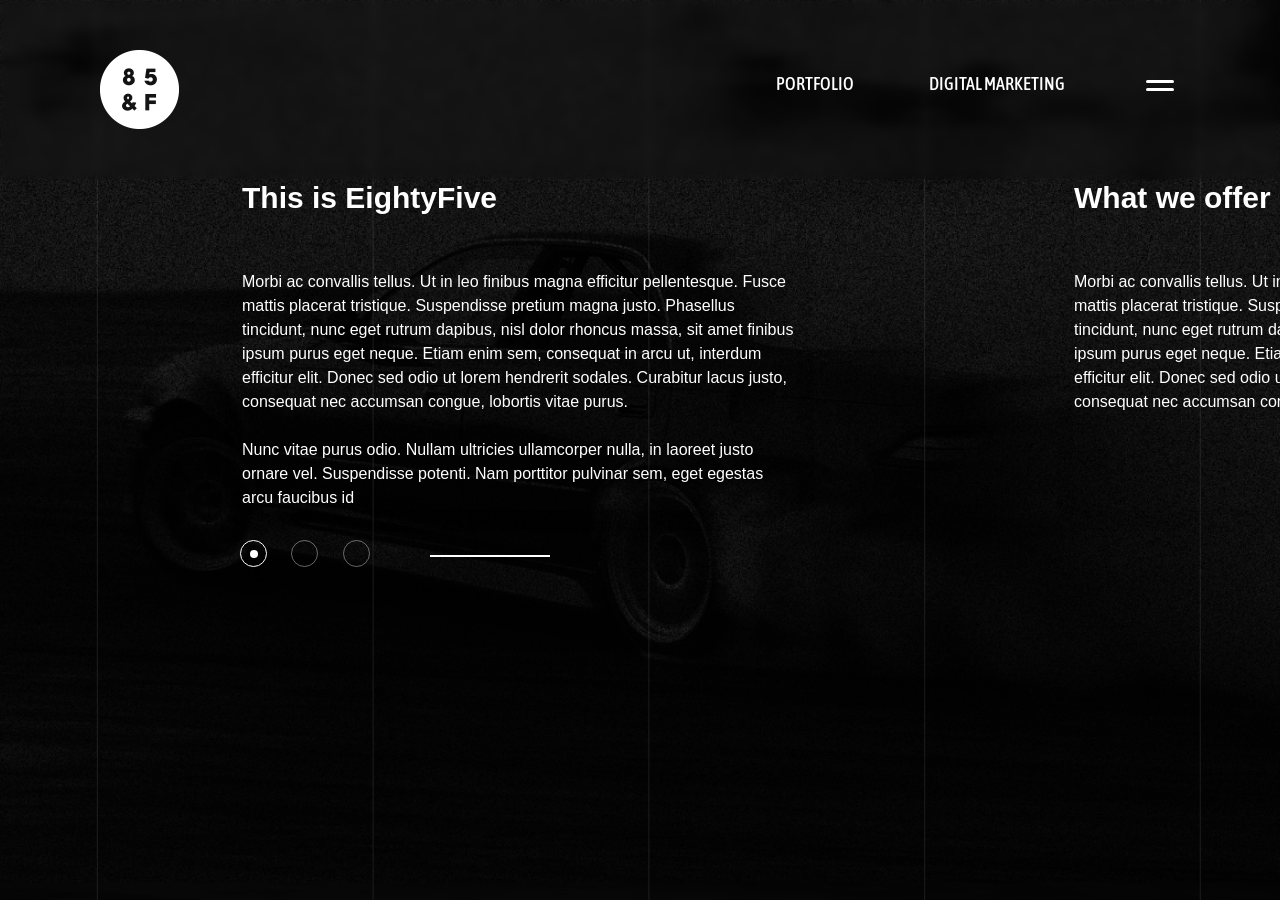
<file: about-us.html>
<!DOCTYPE html>
<html lang="en">

<head>
    <meta charset="UTF-8" />
    <meta name="viewport" content="width=device-width, initial-scale=1.0" />
    <title>About Us - Drive Attention</title>
    <link rel="stylesheet" href="style.css">
</head>

<body class="explore">
    <nav class="navbar">
        <a href="#" class="logo-container">
            <img src="asset/images/logo-white.svg" alt="Company Logo" class="logo">
        </a>
        <ul class="nav-links">
            <li><a href="portfolio.html">PORTFOLIO</a></li>
            <li><a href="digital-marketing.html">DIGITAL MARKETING</a></li>
            <button class="menu-toggle" aria-controls="main-menu" aria-expanded="false" aria-label="Toggle navigation">
                <span class="hamburger-icon"></span>
            </button>
        </ul>
    </nav>
<main class="slider-main-container">
    <div class="slider-wrapper">
        
        <!-- Slide Container -->
        <div class="slides-inner-container" id="sliderInner">
            
            <!-- Slide 1 -->
            <div class="slide-item" data-slide="1">
                <div class="slide-content">
                    <h2>This is EightyFive</h2>
                    <p>Morbi ac convallis tellus. Ut in leo finibus magna efficitur pellentesque. Fusce mattis placerat tristique. Suspendisse pretium magna justo. Phasellus tincidunt, nunc eget rutrum dapibus, nisl dolor rhoncus massa, sit amet finibus ipsum purus eget neque. Etiam enim sem, consequat in arcu ut, interdum efficitur elit. Donec sed odio ut lorem hendrerit sodales. Curabitur lacus justo, consequat nec accumsan congue, lobortis vitae purus.</p><br> 

                    <p>Nunc vitae purus odio. Nullam ultricies ullamcorper nulla, in laoreet justo ornare vel. Suspendisse potenti. Nam porttitor pulvinar sem, eget egestas arcu faucibus id</p>
                </div>
            </div>

            <!-- Slide 2 -->
            <div class="slide-item" data-slide="2">
                <div class="slide-content">
                    <h2>What we offer</h2>
                    <p>Morbi ac convallis tellus. Ut in leo finibus magna efficitur pellentesque. Fusce mattis placerat tristique. Suspendisse pretium magna justo. Phasellus tincidunt, nunc eget rutrum dapibus, nisl dolor rhoncus massa, sit amet finibus ipsum purus eget neque. Etiam enim sem, consequat in arcu ut, interdum efficitur elit. Donec sed odio ut lorem hendrerit sodales. Curabitur lacus justo, consequat nec accumsan congue, lobortis vitae purus. </p>
                </div>
            </div>

            <!-- Slide 3 -->
            <div class="slide-item" data-slide="3">
                <div class="slide-content">
                    <h2>Our Featured work</h2>
                    <p>Lorem ipsum dolor sit amet, consectetur adipiscing elit. Praesent euismod orci sit amet magna ultrices, suscipit mattis nibh molestie.</p>
                </div>
            </div>

        </div>
    </div>

    <!-- Navigation Dots -->
    <div class="slider-nav-dots">
        <button class="nav-dot active" data-target="1" aria-label="Go to slide 1"></button>
        <button class="nav-dot" data-target="2" aria-label="Go to slide 2"></button>
        <button class="nav-dot" data-target="3" aria-label="Go to slide 3"></button>
    </div>

 </main>

    <!-- <footer class="landing-page-footer">
    <ul class="footer-links">
        <li><a href="#" target="_blank" rel="noopener noreferrer">Facebook</a></li>
        <li><a href="#" target="_blank" rel="noopener noreferrer">X.com</a></li>
        <li><a href="#" target="_blank" rel="noopener noreferrer">Instagram</a></li>
    </ul>
</footer> -->
    <script src="script.js"></script>
</body>

</html>
</file>
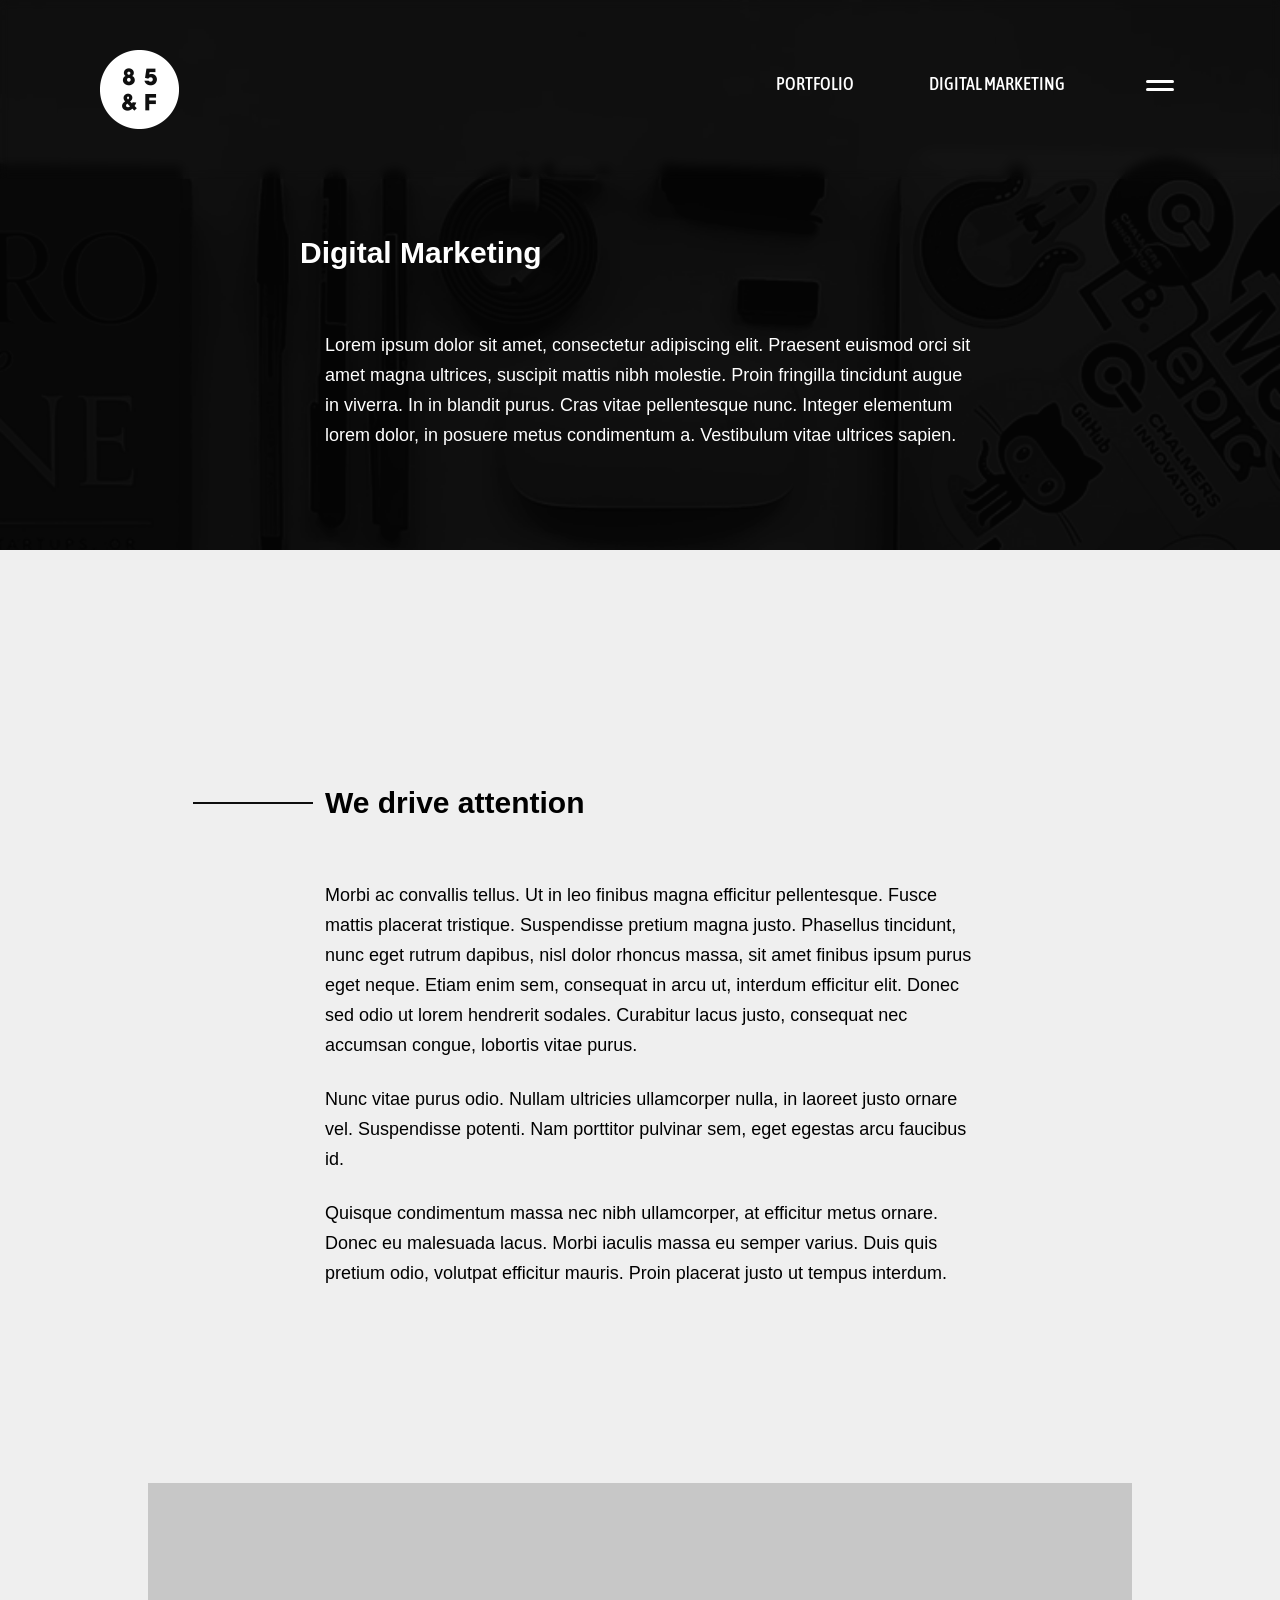
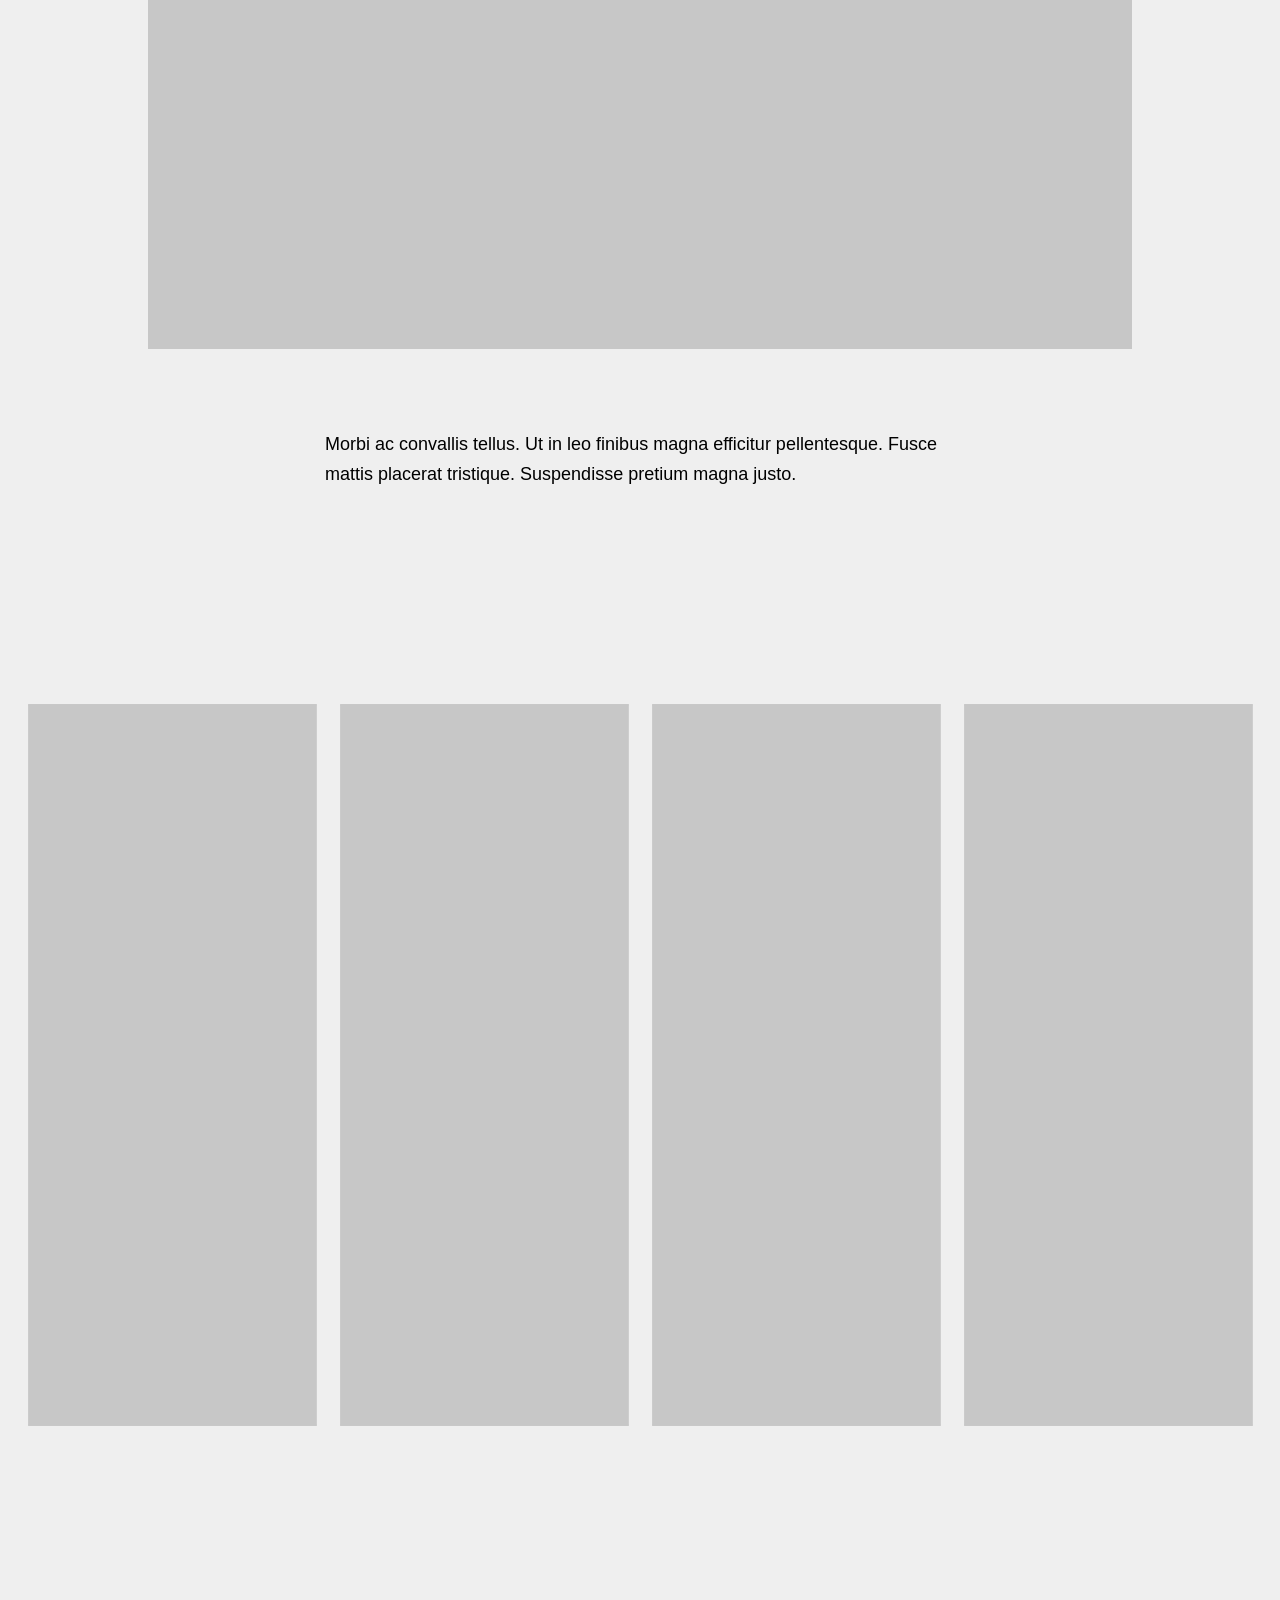
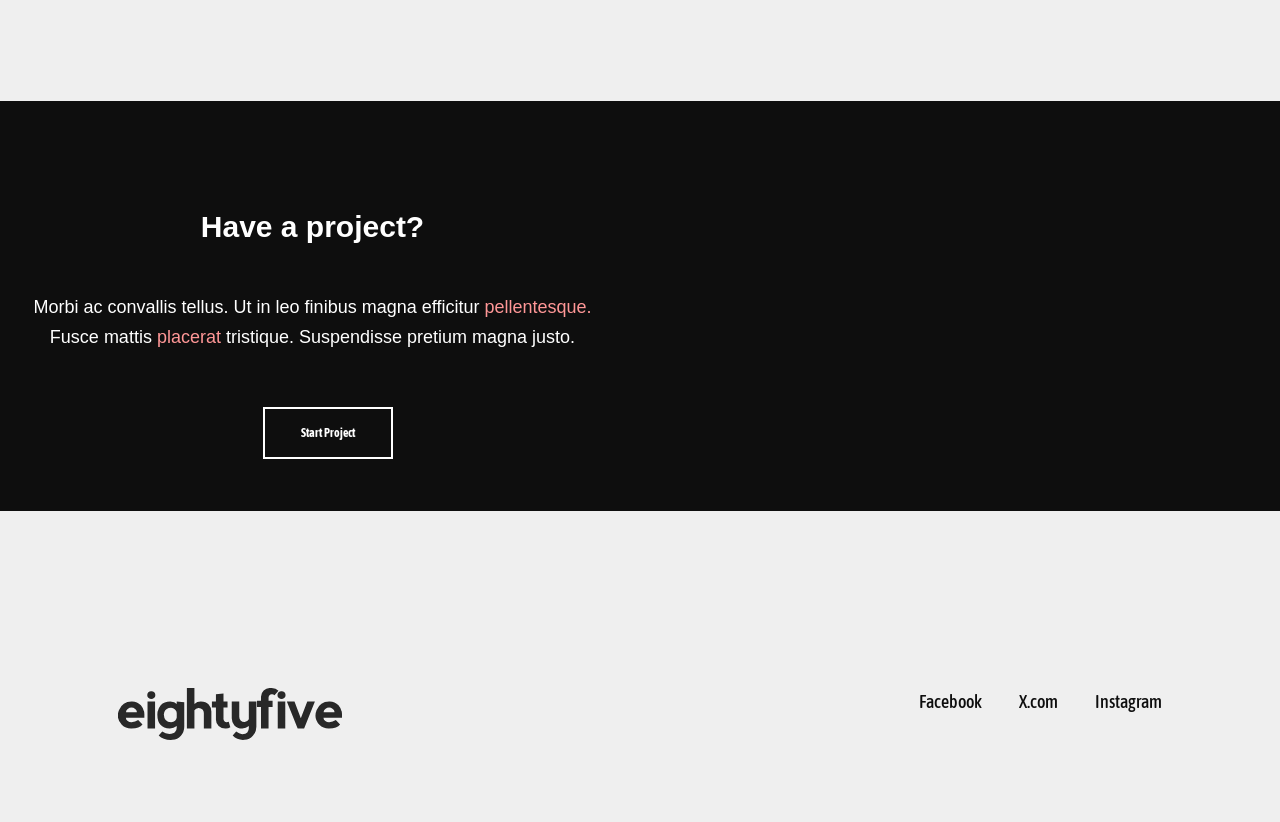
<file: digital-marketing.html>
<!DOCTYPE html>
<html lang="en">
<head>
  <meta charset="UTF-8" />
  <meta name="viewport" content="width=device-width, initial-scale=1.0"/>
  <title>Digital Marketing - Drive Attention</title>
  <link rel="stylesheet" href="style.css">
</head>
<body class="digital">
 <nav class="navbar" data-theme="dark">
        <a href="#" class="logo-container">
            <img src="asset/images/logo-white.svg" alt="Company Logo" class="logo">
        </a>
        <ul class="nav-links">
            <li><a href="portfolio.html" class="nav-link">PORTFOLIO</a></li>
            <li><a href="#" class="nav-link">DIGITAL MARKETING</a></li>
             <button class="menu-toggle" aria-controls="main-menu" aria-expanded="false" aria-label="Toggle navigation">
    <span class="hamburger-icon"></span>
</button>
        </ul>
</nav>
<section>
        <div class="digital-marketing-container">
            <div class="digital-marketing-content">
                <h1>Digital Marketing</h1>
                <p>Lorem ipsum dolor sit amet, consectetur adipiscing elit. Praesent euismod orci sit amet magna ultrices, suscipit mattis nibh molestie. Proin fringilla tincidunt augue in viverra. In in blandit purus. Cras vitae pellentesque nunc. Integer elementum lorem dolor, in posuere metus condimentum a. Vestibulum vitae ultrices sapien.
                </p>
            </div>
        </div>
</section>
<section class="digital-marketing-sec2" data-section-name="dark-section">
    <div class="digital-marketing-services-container">
        <div class="digital-marketing-service-item mg-bt">
            <h2>We drive attention</h2>
            <p>Morbi ac convallis tellus. Ut in leo finibus magna efficitur pellentesque. Fusce mattis placerat tristique. Suspendisse pretium magna justo. Phasellus tincidunt, nunc eget rutrum dapibus, nisl dolor rhoncus massa, sit amet finibus ipsum purus eget neque. Etiam enim sem, consequat in arcu ut, interdum efficitur elit. Donec sed odio ut lorem hendrerit sodales. Curabitur lacus justo, consequat nec accumsan congue, lobortis vitae purus.</p><br> 

            <p>Nunc vitae purus odio. Nullam ultricies ullamcorper nulla, in laoreet justo ornare vel. Suspendisse potenti. Nam porttitor pulvinar sem, eget egestas arcu faucibus id.</p><br>

            <p>Quisque condimentum massa nec nibh ullamcorper, at efficitur metus ornare. Donec eu malesuada lacus. Morbi iaculis massa eu semper varius. Duis quis pretium odio, volutpat efficitur mauris. Proin placerat justo ut tempus interdum.</p>
            </div>
    </div>
</section>
<section class="another-section-class digital-marketing-sec-img">
    <img src="asset/images/image-4.png" alt="">
    <div class="digital-marketing-content mg-bt">
    <p>Morbi ac convallis tellus. Ut in leo finibus magna efficitur pellentesque. Fusce mattis placerat tristique. Suspendisse pretium magna justo.</p>
    </div>
    <div class="image-grid-container">
        <!-- Replace src with your actual image paths -->
        <img src="asset/images/image-5.png" alt="Grid Image 1">
        <img src="asset/images/image-5.png" alt="Grid Image 2">
        <img src="asset/images/image-5.png" alt="Grid Image 3">
        <img src="asset/images/image-5.png" alt="Grid Image 4">
    </div>
    </section>

    <section class="digital-marketing-sec3" data-section-name="dark-section">
        <div class="have-project-container">
            <div class="have-project-item mg-bt">
                <h2>Have a project?</h2>
                <p>Morbi ac convallis tellus. Ut in leo finibus magna efficitur <a href="#">pellentesque.</a> Fusce mattis <a href="#">placerat</a> tristique. Suspendisse pretium magna justo.</p>
                <button class="start-project-btn p-mg1">Start Project</button>
                </div>
        </div>
    </section>
<footer class="digital-marketing-page-footer">
    <div class="footer-content">
        <a href="#" class="logo-container">
            <img src="asset/images/eightyfive-logo.svg" alt="Company Logo" class="logo">
        </a>
         </div>
    <ul class="footer-links">
        <li><a href="#" target="_blank" rel="noopener noreferrer">Facebook</a></li>
        <li><a href="#" target="_blank" rel="noopener noreferrer">X.com</a></li>
        <li><a href="#" target="_blank" rel="noopener noreferrer">Instagram</a></li>
    </ul>
   
</footer>
<script src="script.js"></script>
</body>
</html>
</file>
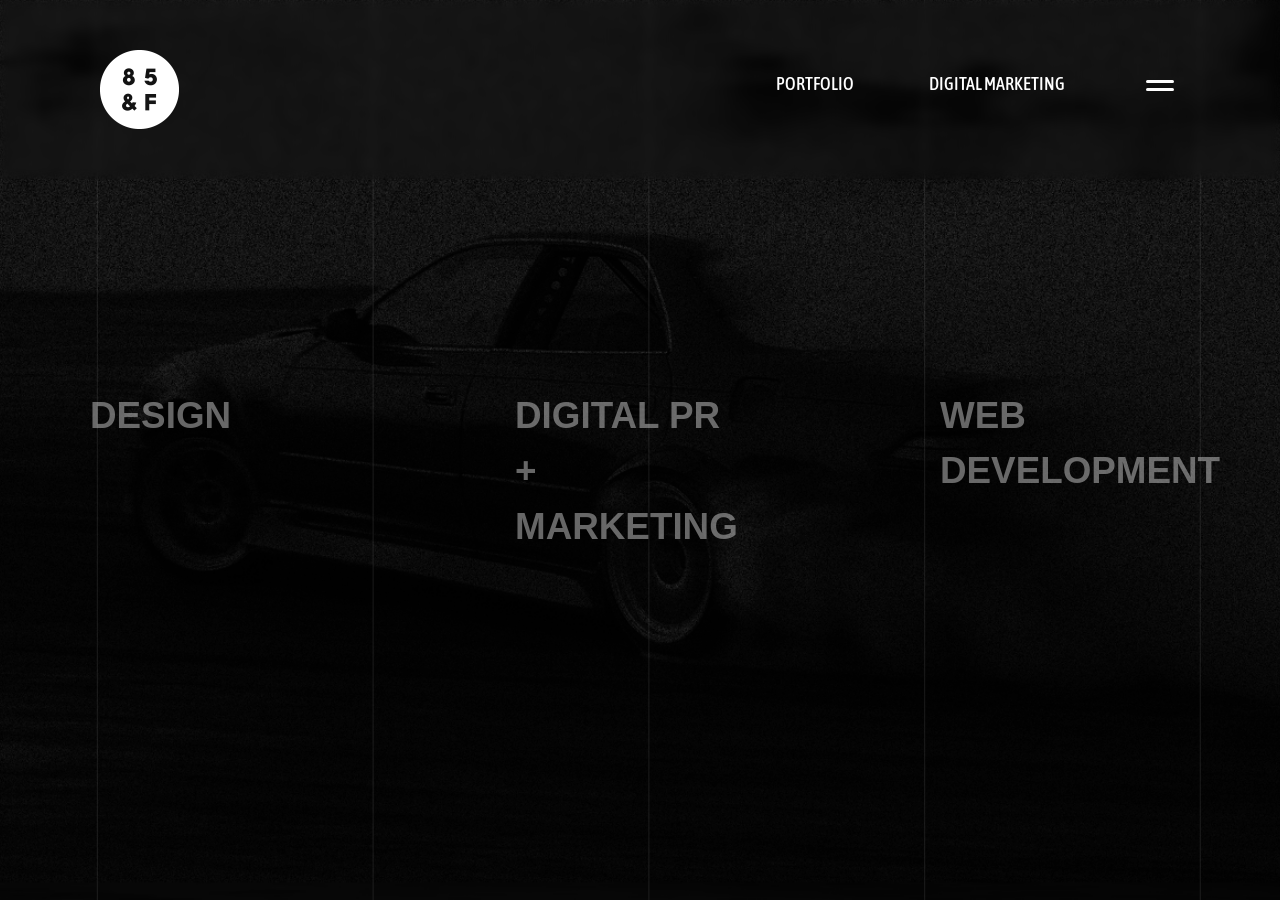
<file: explore.html>
<!DOCTYPE html>
<html lang="en">
<head>
  <meta charset="UTF-8" />
  <meta name="viewport" content="width=device-width, initial-scale=1.0"/>
  <title>Explore - Drive Attention</title>
  <link rel="stylesheet" href="style.css">
</head>
<body class="explore">
 <nav class="navbar">
        <a href="#" class="logo-container">
            <img src="asset/images/logo-white.svg" alt="Company Logo" class="logo">
        </a>
        <ul class="nav-links">
            <li><a href="portfolio.html">PORTFOLIO</a></li>
            <li><a href="digital-marketing.html">DIGITAL MARKETING</a></li>
             <button class="menu-toggle" aria-controls="main-menu" aria-expanded="false" aria-label="Toggle navigation">
    <span class="hamburger-icon"></span>
</button>
        </ul>
</nav>
<main class="explore-page-content">
        <div class="explore-container">
            <!-- First explorable item -->
            <div class="explore-item-wrapper">
                <div class="explore-item">
                    <h1>DESIGN</h1>
                    <p>Lorem ipsum dolor sit amet, consectetur adipiscing elit. Phasellus in aliquet purus. Aliquam erat volutpat.</p>
                    <span><button class="explore-btn">Read More</button></span>
                </div>
            </div>
            
            <!-- Second explorable item -->
            <div class="explore-item-wrapper">
                <div class="explore-item">
                    <h1>DIGITAL PR <br>+ MARKETING</h1>
                    <p class="p-mg1">Lorem ipsum dolor sit amet, consectetur adipiscing elit. Phasellus in aliquet purus. Aliquam erat volutpat.</p>
                    <span><button class="explore-btn p-mg1">Read More</button></span>
                </div>
            </div>
            
            <!-- Third explorable item -->
            <div class="explore-item-wrapper">
                <div class="explore-item">
                    <h1>WEB DEVELOPMENT</h1>
                    <p>Lorem ipsum dolor sit amet, consectetur adipiscing elit. Phasellus in aliquet purus. Aliquam erat volutpat.</p>
                    <span><button class="explore-btn">Read More</button></span>
                </div>
            </div>
        </div>
    </main>
    <script src="script.js"></script>
</body>
<!-- <footer class="landing-page-footer">
    <ul class="footer-links">
        <li><a href="#" target="_blank" rel="noopener noreferrer">Facebook</a></li>
        <li><a href="#" target="_blank" rel="noopener noreferrer">X.com</a></li>
        <li><a href="#" target="_blank" rel="noopener noreferrer">Instagram</a></li>
    </ul>
</footer> -->
</html>
</file>
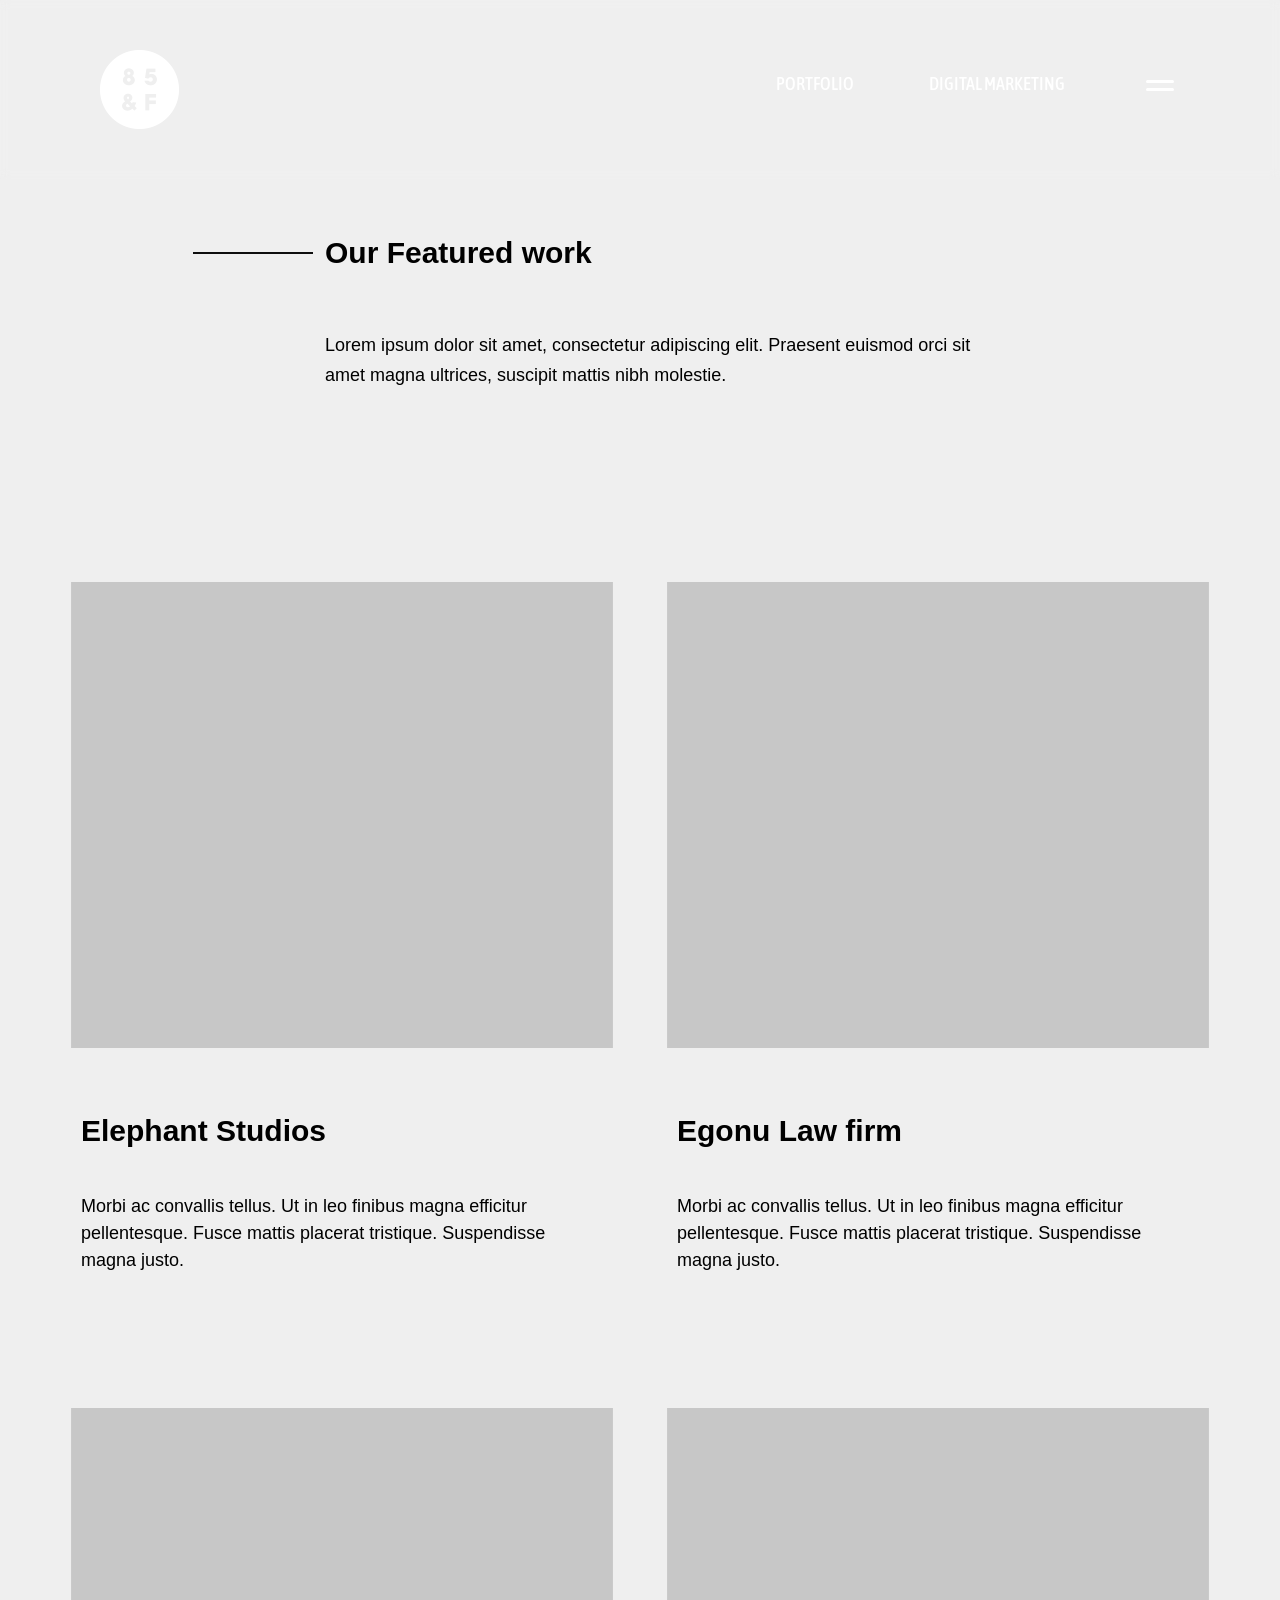
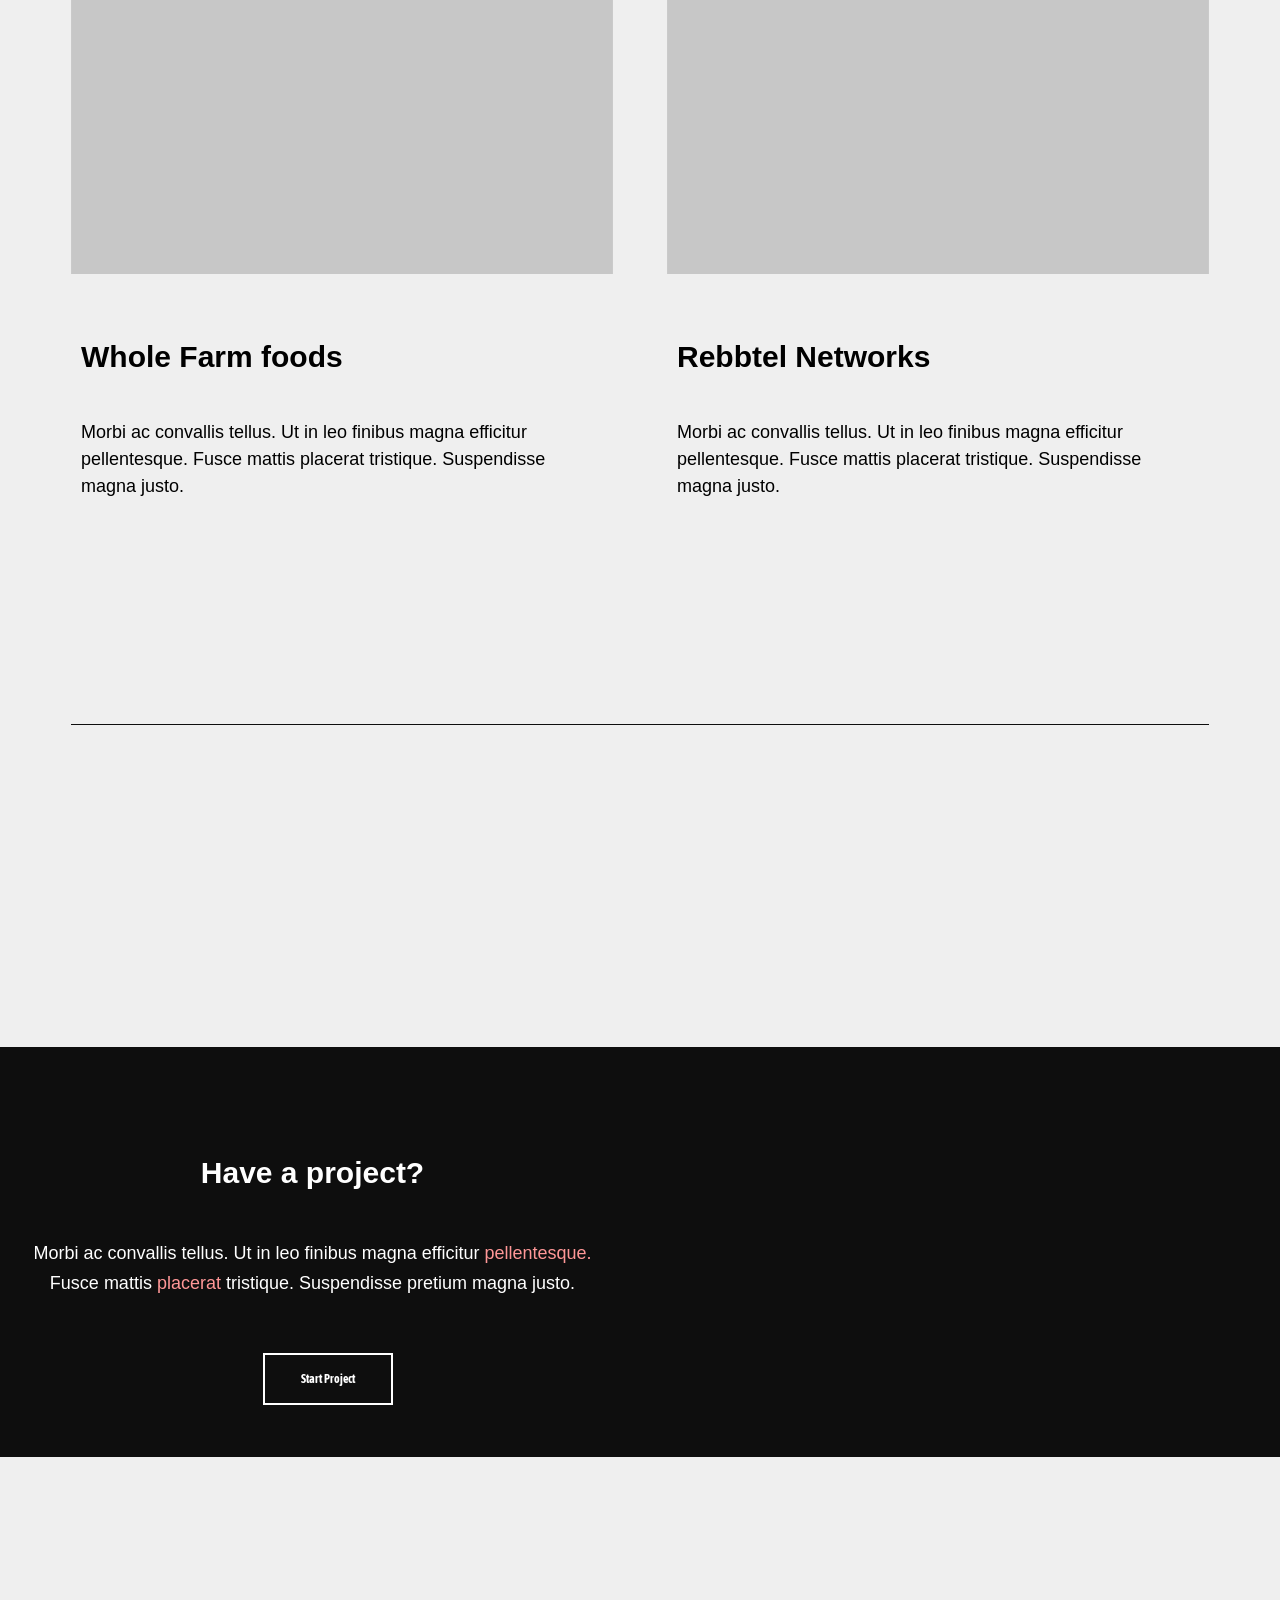
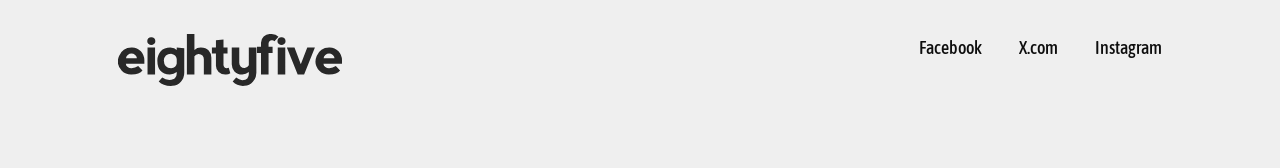
<file: portfolio.html>
<!DOCTYPE html>
<html lang="en">
<head>
  <meta charset="UTF-8" />
  <meta name="viewport" content="width=device-width, initial-scale=1.0"/>
  <title>Portfolio - Drive Attention</title>
  <link rel="stylesheet" href="style.css">
</head>
<body class="">
 <nav class="navbar" data-theme="dark">
        <a href="#" class="logo-container">
            <img src="asset/images/logo-white.svg" alt="Company Logo" class="logo">
        </a>
        <ul class="nav-links">
            <li><a href="#" class="nav-link">PORTFOLIO</a></li>
            <li><a href="digital-marketing.html" class="nav-link">DIGITAL MARKETING</a></li>
             <button class="menu-toggle" aria-controls="main-menu" aria-expanded="false" aria-label="Toggle navigation">
    <span class="hamburger-icon"></span>
</button>
        </ul>
</nav>

<section class="digital-marketing-sec2" data-section-name="dark-section">
    <div class="digital-marketing-services-container">
        <div class="digital-marketing-service-item">
            <h2>Our Featured work</h2>
            <p>Lorem ipsum dolor sit amet, consectetur adipiscing elit. Praesent euismod orci sit amet magna ultrices, suscipit mattis nibh molestie. </p>
        </div>
    </div>
</section>
<section class="another-section-class portfolio-sec">
    <div class="gallery-wrapper">
  
  <div class="gallery-row gallery-row-top">
    <div class="grid-item">
      <img src="asset/images/image-6a.png" alt="Photo 1">
      <div class="text-content">
        <h3>Elephant Studios</h3>
        <p>Morbi ac convallis tellus. Ut in leo finibus magna efficitur pellentesque. Fusce mattis placerat tristique. Suspendisse magna justo.</p>
      </div>
    </div>
    
    <div class="grid-item">
      <img src="asset/images/image-6b.png" alt="Photo 2">
      <div class="text-content">
        <h3>Egonu Law firm</h3>
        <p>Morbi ac convallis tellus. Ut in leo finibus magna efficitur pellentesque. Fusce mattis placerat tristique. Suspendisse magna justo.</p>
      </div>
    </div>
  </div> 

  <div class="gallery-row gallery-row-bottom">
    <div class="grid-item">
      <img src="asset/images/image-6c.png" alt="Photo 3">
      <div class="text-content">
        <h3>Whole Farm foods</h3>
        <p>Morbi ac convallis tellus. Ut in leo finibus magna efficitur pellentesque. Fusce mattis placerat tristique. Suspendisse magna justo.</p>
      </div>
    </div>
    
    <div class="grid-item">
      <img src="asset/images/image-6d.png" alt="Photo 4">
      <div class="text-content">
        <h3>Rebbtel Networks</h3>
        <p>Morbi ac convallis tellus. Ut in leo finibus magna efficitur pellentesque. Fusce mattis placerat tristique. Suspendisse magna justo.</p>
      </div>
    </div>
  </div>
  <hr>
</div>
    
    </section>

    <section class="digital-marketing-sec3" data-section-name="dark-section">
        <div class="have-project-container">
            <div class="have-project-item mg-bt">
                <h2>Have a project?</h2>
                <p>Morbi ac convallis tellus. Ut in leo finibus magna efficitur <a href="#">pellentesque.</a> Fusce mattis <a href="#">placerat</a> tristique. Suspendisse pretium magna justo.</p>
                <button class="start-project-btn p-mg1">Start Project</button>
                </div>
        </div>
    </section>
<footer class="digital-marketing-page-footer">
    <div class="footer-content">
        <a href="#" class="logo-container">
            <img src="asset/images/eightyfive-logo.svg" alt="Company Logo" class="logo">
        </a>
         </div>
    <ul class="footer-links">
        <li><a href="#" target="_blank" rel="noopener noreferrer">Facebook</a></li>
        <li><a href="#" target="_blank" rel="noopener noreferrer">X.com</a></li>
        <li><a href="#" target="_blank" rel="noopener noreferrer">Instagram</a></li>
    </ul>
   
</footer>
<script src="script.js"></script>
</body>
</html>
</file>
<file: style.css>
@import url('https://fonts.googleapis.com/css2?family=Amaranth:ital,wght@0,400;0,700;1,400;1,700&family=Asap+Condensed:ital,wght@0,200;0,300;0,400;0,500;0,600;0,700;0,800;0,900;1,200;1,300;1,400;1,500;1,600;1,700;1,800;1,900&family=Manrope:wght@200..800&family=Montserrat:ital,wght@0,100..900;1,100..900&family=Poppins:ital,wght@0,100;0,200;0,300;0,400;0,500;0,600;0,700;0,800;0,900;1,100;1,200;1,300;1,400;1,500;1,600;1,700;1,800;1,900&family=Roboto:ital,wght@0,100..900;1,100..900&display=swap');

@import url('https://fonts.googleapis.com/css2?family=Amaranth:ital,wght@0,400;0,700;1,400;1,700&family=Asap+Condensed:ital,wght@0,200;0,300;0,400;0,500;0,600;0,700;0,800;0,900;1,200;1,300;1,400;1,500;1,600;1,700;1,800;1,900&family=Bebas+Neue&family=Manrope:wght@200..800&family=Montserrat:ital,wght@0,100..900;1,100..900&family=Poppins:ital,wght@0,100;0,200;0,300;0,400;0,500;0,600;0,700;0,800;0,900;1,100;1,200;1,300;1,400;1,500;1,600;1,700;1,800;1,900&family=Roboto:ital,wght@0,100..900;1,100..900&display=swap');

@font-face {
    font-family: 'Manteka Regular';
    font-style: normal;
    font-weight: normal;
    src: local('Manteka Regular'), url('manteka.woff') format('woff');
    }

*,
*::before,
*::after {
    box-sizing: border-box;
}
* {
    margin: 0;
    padding: 0;
}
:root {
  --primary-bg-color: #efefef;
  --primary-white-color: #ffffff;
   --primary-dark-color: #0e0e0e;
  --hover-effect-color: #b5b5b5;
}

body {
    min-height: 100vh;
    line-height: 1.5;
    -webkit-font-smoothing: antialiased;
    -moz-osx-font-smoothing: grayscale;
    background-repeat: no-repeat; 
    background-position: center; 
    background-size: cover; 
    background-attachment: fixed;
}

img,
picture,
video,
canvas,
svg {
    display: block;
    max-width: 100%;
}

input,
button,
textarea,
select {
    font: inherit;
}


/* ============================================= */
/*                 LANDING PAGE                  */
/* ============================================= */


body.index {
    background-image: url('asset/images/BG.png'); 
}

body.explore {
    background-image: url('asset/images/explore-BG.png');
}

body.digital {
    background-image: url('asset/images/digital-marketing-BG.png');
    background-attachment: scroll;
    width: auto;
    max-height: 599px;
}

/* Create a semi-transparent dark overlay for better text readability */
 body::after {
    content: '';
    position: fixed;
    top: 0;
    left: 0;
    width: 100%;
    height: 100%;
    background-color: rgba(0, 0, 0, 0.4);
    z-index: -1;
}

/* Style the content container to appear above the overlay */
.landing-page-content {
    position: relative;
    z-index: 1;
    padding: 20px;
    text-align: center;
    color: var(--primary-white-color);
}

/* ============================================= */
/*             NAVBAR STYLING                    */
/* ============================================= */
.navbar {
    position: fixed;
    top: 0;
    left: 0;
    width: 100%;
    display: flex;
    justify-content: space-between;
    align-items: center;
    padding: 50px 100px;
    /* background-color: rgba(255, 255, 255, 0.1); */
    backdrop-filter: blur(5px); /* Optional: Adds a frosted glass effect */
    z-index: 10;
}

.navbar .logo {
    height: 79px;
    width: 79px;
}

/* Style the logo container if it is a link */
.navbar .logo-container {
    display: flex;
    align-items: center;
}

/* Use Flexbox for the list of links */
.navbar .nav-links {
    list-style: none; /* Remove bullet points */
    display: flex;
    gap: 75px;
}

/* Style the individual navigation links */
.navbar .nav-links a {
    text-decoration: none;
    color:var(--primary-white-color);
    font-family: 'Asap Condensed', sans-serif;
    font-weight: 500;
    font-size: 18px;
    transition: color 0.3s ease;
}

/* style.css */

/* Base State (Transparent BG, White Text/Icons) */
.navbar {
    transition: all 0.3s ease; /* Smooth transition for everything */
    background-color: transparent; 
}
.navbar .nav-links a {
    color: white; 
}
.navbar .nav-links a:hover {
    text-decoration: underline;
    text-decoration-thickness: 1px;
    text-underline-offset: 1rem;
}


/* Scrolled State (White BG, Dark Text/Icons) - JS adds this class */
.navbar.scrolled {
    background-color: white;
    box-shadow: 0 2px 10px rgba(0, 0, 0, 0.1);
}
.navbar.scrolled .nav-links a {
    color: #112d4e; /* Dark link color */
}
.navbar.scrolled .nav-links a:hover {
    color: #ff9797; /* Scrolled state hover color */
}

/* ============================================= */
/*            HAMBURGER ICON STYLING             */
/* ============================================= */
.menu-toggle {
    display: flex;
    align-items: center;
    justify-content: center;
    width: 40px;
    height: 40px;
    background: transparent;
    border: none;
    cursor: pointer;
    z-index: 11;
}

.menu-toggle.scrolled .hamburger-icon {
  background-color: black;
}

/* Pseudo-elements for the scrolled state */
.menu-toggle.scrolled .hamburger-icon::before,
.menu-toggle.scrolled .hamburger-icon::after {
  background-color: black;
}

.hamburger-icon,
.hamburger-icon::before {
    display: block;
    content: '';
    width: 28px;
    height: 3px;
    background-color: var(--primary-white-color);
    border-radius: 3px;
    transition: transform 0.3s ease;
}

.hamburger-icon::before {
    position: absolute;
    transform: translateY(-8px); /* Adjust spacing between dashes */
}

/* Update the centering for the main content area */
.landing-page-content {
    /* Use Flexbox for perfect centering */
    display: flex;
    justify-content: center; /* Horizontally center content */
    align-items: center; /* Vertically center content */
    height: 100vh; /* Make the container span the full viewport height */
    position: relative; /* Keep this so it stays above the overlay */
    z-index: 1;
    color: var(--primary-white-color);
}

/* Style the content wrapper to be a vertical stack */
.hero-content {
    text-align: center;
    max-width: 800px;
    padding: 0 20px;
}

.hero-content h1 {
    font-family: 'Manteka Regular';
    font-size: 3.556rem;
    margin: 50px 0 54px;
}
.slide-content:hover,
.hero-content h1:hover{
    transform: scale(1.02);
    transition:ease-in-out 0.3s;
}

/* Style the call-to-action button */
.call-to-action-btn {
    background-color: var(--primary-white-color);
    color: var(--primary-dark-color);
    font-family: 'Bebas Neue';
    font-size: 1.563rem;
    /* font-weight: bold; */
    padding: 19px 52px;
    border: none;
    /* border-radius: 5px; */
    cursor: pointer;
    text-decoration: none;
    transition: background-color 0.3s ease;
}

.call-to-action-btn:hover {
    background-color: transparent;
    border: 0.1px solid var(--primary-white-color);
    color: var(--primary-white-color);

}

/* ============================================= */
/*               FOOTER STYLING                  */
/* ============================================= */

.landing-page-footer {
    position: fixed;
    bottom: 0;
    left: 0;
    width: 100%;
    display: flex;
    justify-content: flex-start; /* Aligns content to the left */
    align-items: center;
    padding: 70px 100px;
    background-color: transparent; /* No background color */
    z-index: 9; /* Placed below the navbar */
}

.footer-links {
    list-style: none; /* Remove bullet points */
    display: flex;
    gap: 37px;
}

.footer-links a {
    text-decoration: none;
    color: var(--primary-white-color);
    font-family: 'Asap Condensed', sans-serif;
    font-weight: 500;
    font-size: 18px;
    transition: color 0.3s ease;
}

.footer-links a:hover {
    color: var(--hover-effect-color);
}

/* ============================================= */
/*             EXPLORE PAGE STYLING              */
/* ============================================= */

.p-mg1 {
    margin-left: 30px;
}
@media (min-width: 1024px) {
    .explore-page-content {
    display: flex;
    justify-content: space-around;
    align-items: center;
    min-height: 120vh;
    width: 100%;
    padding: 100px 50px;
    color: var(--primary-white-color);
    position: fixed;
}
}

.explore-container {
    display: flex;
    justify-content: space-between;
    margin-top: 50px;
    gap: 80px;
    flex-wrap: wrap;
    max-width: 1440px;
    width: 100%;
}

/* Wrapper for each explorable item */
.explore-item-wrapper {
    flex: 1 1 300px;
    max-width: 330px;
    cursor: pointer;
    transition: opacity 0.3s ease;
}

/* Base styling for the explore item itself */
.explore-item {
    background-color: transparent;
    color: rgba(255, 255, 255, 0.4);
    padding: 40px;
    /* text-align: left; */
    display: flex;
    flex-direction: column;
    justify-content: space-between;
    height: 100%;
    transition: all 0.3s ease;
}

/* Dulls all items when hovering over the container */
.explore-container:hover .explore-item-wrapper {
    opacity: 0.5;
}

/* Restores full opacity and appearance for the hovered item */
.explore-container .explore-item-wrapper:hover {
    opacity: 1;
}

.explore-container .explore-item-wrapper:hover .explore-item {
    color: white;
    border-color: white;
    transform: translateY(-10px);
    box-shadow: 0 10px 20px rgba(0, 0, 0, 0.2);
}

/* ============================================= */
/*     HIDE AND SHOW TEXT AND BUTTON ON HOVER    */
/* ============================================= */

/* Initially hide the paragraph and button */
.explore-item p,
.explore-item .explore-btn {
    visibility: hidden;
    opacity: 0;
    transition: visibility 0s 0.3s, opacity 0.3s linear; /* Delay the hiding of visibility */
}

/* Show the paragraph and button on hover of the parent item */
.explore-item-wrapper:hover .explore-item p,
.explore-item-wrapper:hover .explore-item .explore-btn {
    visibility: visible;
    opacity: 1;
    transition: visibility 0s, opacity 0.3s linear; /* No delay for showing */
}

/* Button styling for explore items (restated for clarity) */
.explore-item .explore-btn, .start-project-btn{
    background-color: transparent;
    color: inherit;
    font-family: 'asap condensed', sans-serif;
    font-size: 0.75rem;
    font-weight: bold;
    padding: 15px 36px;
    margin-top: 20px;
    border: 2px solid;
    border-color: inherit;
    cursor: pointer;
    text-decoration: none;
    transition: all 0.3s ease;
}

.explore-item .explore-btn:hover, .start-project-btn:hover {
    background-color: white;
    color: #000;
}

/* Adjust the explore-item's flex-direction for better layout without hidden items */
/* .explore-item {
    display: flex;
    flex-direction: column;
    justify-content: flex-start;
    align-items: center;
} */

/* Keep the title visible at all times */
.explore-item h1 {
    font-size: 2.3rem;
    font-family: 'Manteka', sans-serif;
    color: inherit; /* Inherit the color for dull/white state */
    margin-bottom: 20px;
}

.explore-item p,
.p-mg1 {
    font-family: 'asap condensed', sans-serif;
}

/* ============================================= */
/*             DIGITAL MARKETING PAGE STYLING    */
/* ============================================= */

.digital-marketing-container{
    max-width: 1200px;
    margin: 100px auto;
    padding: 50px 20px 0;
    color: var(--primary-white-color);
}
.digital-marketing-content,
.digital-marketing-services-container {
   max-width: 680px;
   margin: 80px auto;
}
.digital-marketing-content h1 {
    font-family: 'asap', sans-serif;
    font-size: 1.875rem;
    margin-bottom: 55px;
}
.digital-marketing-content p,
.digital-marketing-services-container p{
    font-family: 'asap', sans-serif;
    font-size: 1.125rem;
    line-height: 1.875rem;
    margin-left: 25px;
}
.digital-marketing-sec2{
    background-color: var(--primary-bg-color);
    height: auto;
    display: flex;
    flex-direction: column;
    gap: 0px;
}
.digital-marketing-services-container {
    padding-top: 150px;
}
.digital-marketing-service-item h2{
    position: relative;
    font-family: 'asap', sans-serif;
    font-size: 1.875rem;
    margin-left: 25px;
    margin-bottom: 55px;
}

.digital-marketing-service-item h2::before {
  content: "";
  position: absolute;
  display: inline-block;
  width: 120px;
  height: 2px;
  right: 100%;
  top: 50%;
  background-color: var(--primary-dark-color);
  margin-right: 12px;
  vertical-align: middle;
  transform: translateY(-50%); 
}

.mg-bt{
    padding-bottom: 115px;
}

.another-section-class {
    display: flex;
    flex-direction: column;
    align-items: center;
    background-color: var(--primary-bg-color);
}

.digital-marketing-sec-img img {
    margin-left: auto;
    margin-right: auto;
    height: 466px;
    width: 984px;
}

.image-grid-container {
    display: grid;
    grid-template-columns: repeat(4, 289px);
    gap: 23px;
    max-width: 1224px;
    margin: 20px auto 275px;
}

.image-grid-container img {
    width: 289px;
    height: 722px;
    object-fit: cover; 
}

.digital-marketing-sec3{
    padding: 103px 20px;
    max-height: 410px;
    justify-items: center;
    text-align: center;
    background-color: var(--primary-dark-color);
}
.have-project-item{
    max-width: 585px;
    color: var(--primary-white-color);
}
.have-project-item h2{
    font-family: 'asap', sans-serif;
    font-size: 1.875rem;
    margin-bottom: 43px;
}
.have-project-item p{
    font-family: 'asap', sans-serif;
    font-size: 1.125rem;
    line-height: 1.875rem;
    margin-bottom: 35px;
}
.have-project-item a {
    color: #ff9797;
    text-decoration: none;
}
.digital-marketing-page-footer{
    display: flex;
    flex-direction: row;
    justify-content:space-between;
    background-color: var(--primary-bg-color);
    padding: 177px 118px 82px;
}
.digital-marketing-page-footer .footer-links a {
    color: var(--primary-dark-color);
}
.digital-marketing-page-footer .footer-links a:hover {
    color: var(--hover-effect-color);
}

/* ============================================= */
/*             ABOUT US PAGE STYLING    */
/* ============================================= */


.slider-main-container {
    width: 100%;
    position: relative;
    font-family: 'Asap', sans-serif;
}

.slider-wrapper {
    overflow: hidden; 
    width: 100%;
}

.slides-inner-container {
    display: flex;
    width: 100vw; 
    transition: transform 0.7s ease-in-out;
    transform: translateX(0);
    margin-bottom: 30px; 
}

.slide-item {
    flex-shrink: 0;
    width: 65vw; 
    display: flex;
    justify-content: left; 
    /* align-items:baseline;  */
    margin-top: 175px;
    padding-right: 35px;
}

.slide-content {
    
    margin-left: 242px;
    width: 70%;
    /* padding: 40px; */
    background-color: transparent;
    box-shadow: 0 4px 20px rgba(0,0,0,0.1);
    border-radius: 8px;
    text-align: left;
    color: var(--primary-white-color);
}

.slide-content h2 {
    font-size: 1.875rem;
    margin-bottom: 50px;

}

/* --- Navigation Dots Styling --- */
.slider-nav-dots {
    position: relative;
    text-align: left;
    margin-left: 230px;
    
}

.slider-nav-dots::after {
    content: "";
    position: absolute;
    display: inline-block;
    width: 120px;
    height: 2px;
    top: 50%;
    background-color: var(--primary-white-color);
    margin-left: 50px;
    vertical-align: middle;
    transform: translateY(50%);
}

.nav-dot {
    /* The outer element acts as the transparent circle with the white border */
    height: 27px; /* Adjust size of the outer circle */
    width: 27px;  /* Adjust size of the outer circle */
    background-color: transparent; /* Transparent background */
    border: 1px solid white; /* White border */
    border-radius: 50%;
    display: inline-flex; /* Use flexbox to easily center the inner dot */
    align-items: center;
    justify-content: center;
    margin: 0 10px;
    cursor: pointer;
    padding: 0;
    opacity: 0.4; /* Inactive state opacity */
    transition: all 0.3s ease;
    position: relative; /* Needed for positioning the inner dot */
}

/* We use a pseudo-element for the actual solid white dot inside the circle */
.nav-dot::after {
    content: '';
    height: 8px; /* Size of the inner solid dot */
    width: 8px;  /* Size of the inner solid dot */
    background-color: white; /* Solid white color */
    border-radius: 50%;
    /* Initially hidden or nearly invisible */
    opacity: 0; 
    transition: opacity 0.3s ease;
}

/* Active state styling: */
.nav-dot.active {
    opacity: 1; /* Active state is fully opaque */
    /* Background remains transparent, border remains white */
}

/* When the nav-dot is active, show the solid white inner dot */
.nav-dot.active::after {
    opacity: 1; 
}


/* ============================================= */
/*             PORTFOLIO PAGE STYLING    */
/* ============================================= */


/* --- Outer Wrapper: Centers the entire component --- */
.gallery-wrapper {
  /* Set max width to contain both rows perfectly: 542px + 54px + 542px = 1138px */
  max-width: 1138px;
  margin: 112px auto; 
  
}

/* --- Row Container: Defines the 1x2 Grid Structure --- */
.gallery-row {
  display: grid; 
  /* 2 columns, each 542px wide */
  grid-template-columns: 542px 542px; 
  /* Single row, 466px high */
  grid-template-rows: 466px; 
  /* The 54px gap ONLY between the left and right items */
  gap: 54px; 
}

/* --- Vertical Separation --- */
.gallery-row-bottom {
  /* This creates the space between the top row and the bottom row.
     You can change 54px to any margin you need! */
  margin: 360px auto; 
}


/* --- Grid Item: Stacked Layout (Inherited Fix from previous step) --- */
.grid-item {
  display: flex; 
  flex-direction: column; 
  width: 100%; /* 542px */
  height: 100%; /* 466px */
}

/* --- Image Styling --- */
.grid-item img {
  width: 100%; 
  flex-grow: 1; /* Fills the remaining space */
  object-fit: cover; 
  display: block;
  background-color: aqua;
}

/* --- Text Content Styling --- */
.grid-item .text-content {
    font-family: 'asap', sans-serif;
    flex-shrink: 0; /* Shrinks to fit content */
    padding: 10px; 
    background-color: var(--primary-bg-color); 
}

/* Text elements styling (optional, for cleanup) */
.grid-item .text-content h3 { 
    margin: 50px auto 40px;
    font-size: 1.875rem;
    font-weight: bold;
}

.grid-item .text-content p {
    font-size: 1.125rem;
    width: 90%;
}

hr {
    display: block;
  /* 1. Reset Browser Defaults */
  border: none;
  
  /* 2. Set appearance */
  height: 1px; /* The thickness of the line */
  background-color: var(--primary-dark-color); /* A light, soft color for separation */
  
  /* 3. Control position and length */
  width: 100%; /* Makes it 80% of its container width */
  margin: 450px auto 210px; /* Adds vertical space and centers it horizontally */
}
</file>
